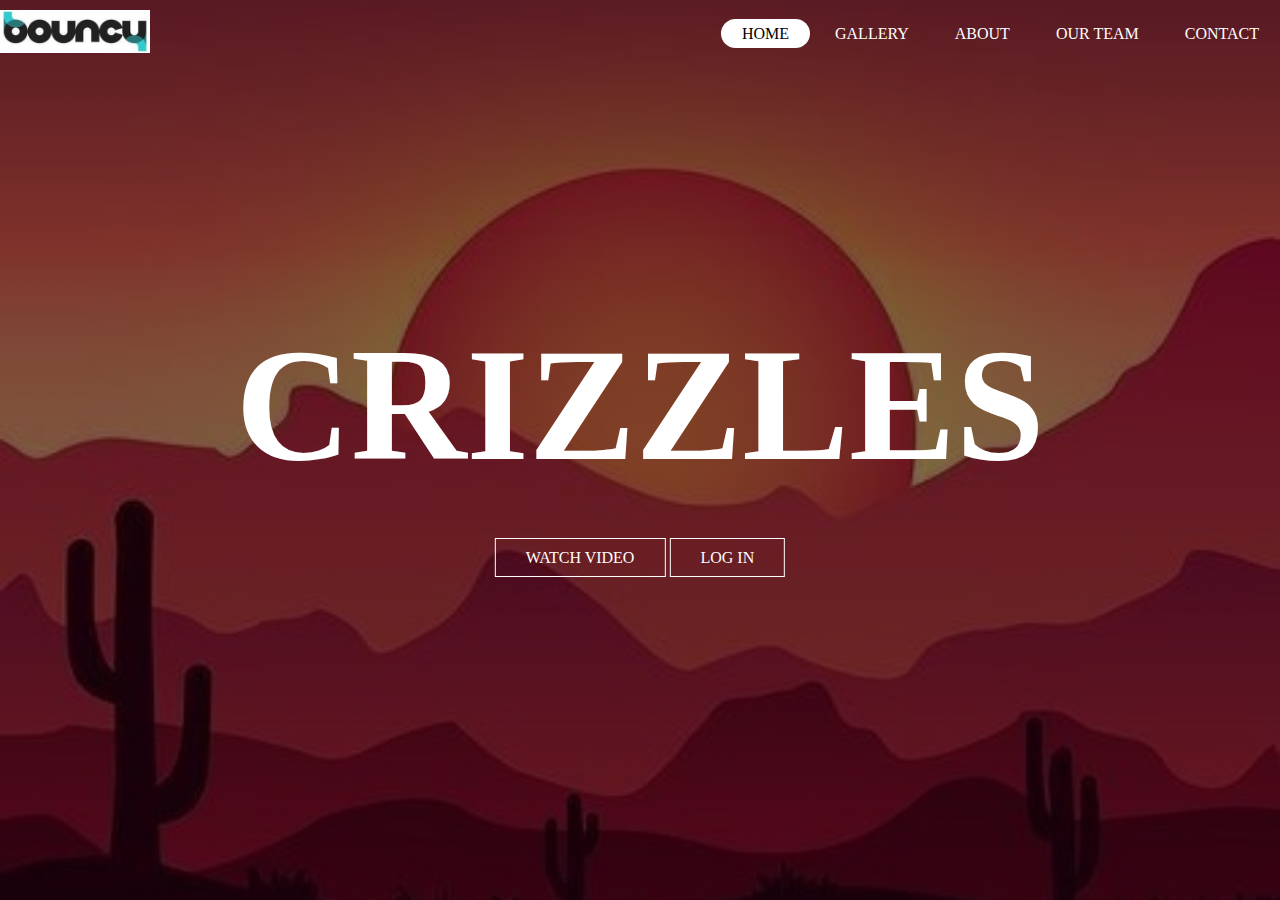
<file: index.html>
<html>
<head>
	<title> START UP </title> 
	<link rel="stylesheet" type="text/css" href="style.css">
</head>
	<body>
			<header>
				<div class="main">
						<div class="logo">
							<img src="logo.jpg">
						</div>
					<ul>
						<li class="active"><a href="#">HOME</a></li>
						<li><a href="#">GALLERY</a></li>
						<li><a href="#">ABOUT</a></li>
						<li><a href="#">OUR TEAM</a></li>
						<li><a href="#">CONTACT</a></li>
					</ul>
				</div>
			<div class="title">
			 <h1>CRIZZLES</h1>
			</div>	
			<div class="button">
				<a href="video.mp4" class="btn">WATCH VIDEO</a>
				<a href="pages/log in.html" class="btn">LOG IN</a>
			</div>
			
			</header>
	</body>
</html>
</file>
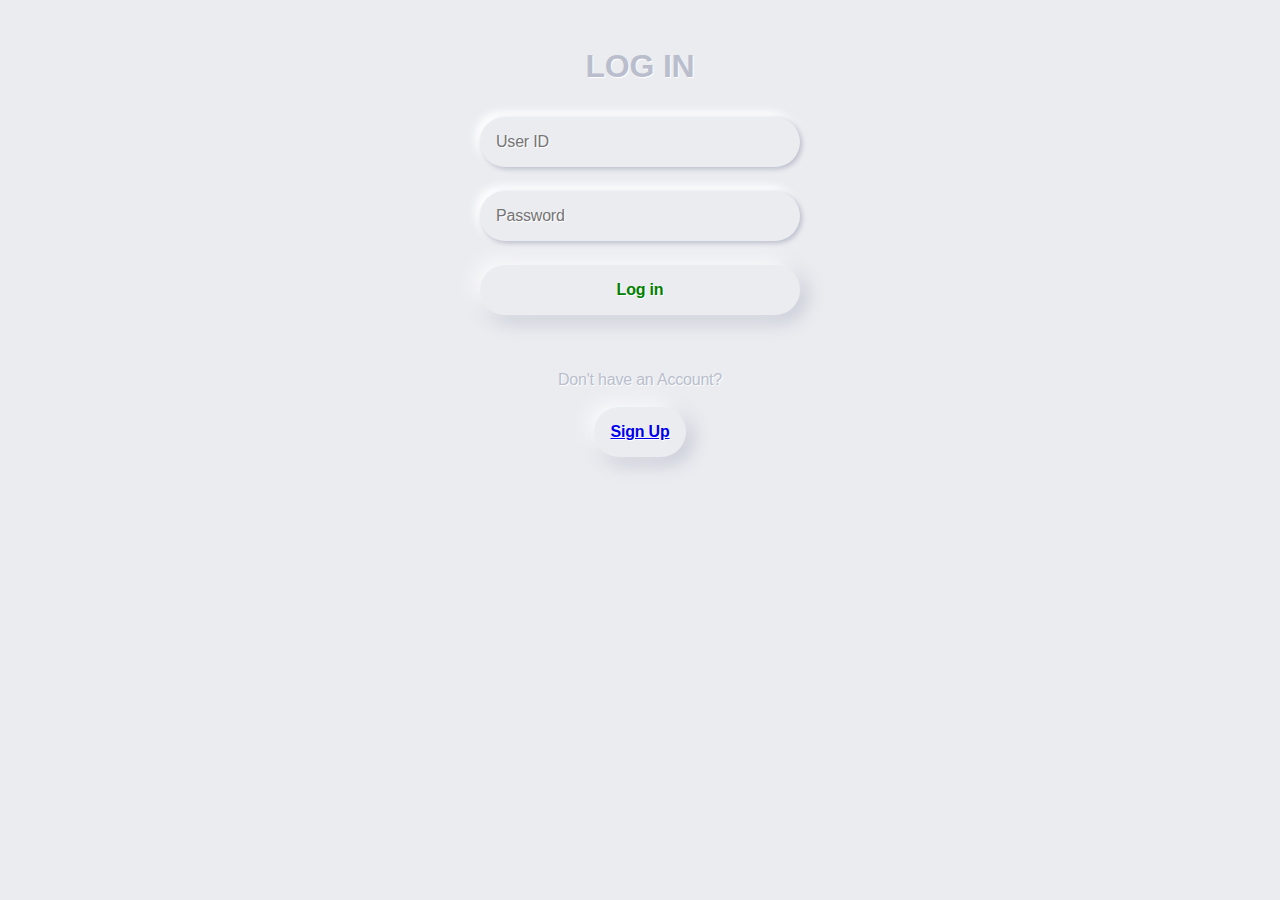
<file: pages/log in.html>
<!DOCTYPE html>
<html>
	<head>
		<title>LOG IN</title>
		<link rel="stylesheet" type="text/css" href="sign in.css">
	</head>
	<body bgcolor="#EBECF0">

		    <form id="log">
			  <div class="segment">
				<h1>LOG IN</h1>
			  </div>
					<label>
						<input type="text" name="User ID" placeholder="User ID" required="">
					</label>
				
					<label>
						<input type="password" name="password" placeholder="Password" required="">
					</label>
						<div id="btn">
							<button type="submit" name="button" class="green">Log in</button>
						</div>

						<div class="segment">
		    					<p>Don't have an Account? </p><br><button><h4><a href="sign in.html">Sign Up</a></h4>
		    												</button>
		   				</div> 
		    </form>



	</body>
	
	</html>
</file>
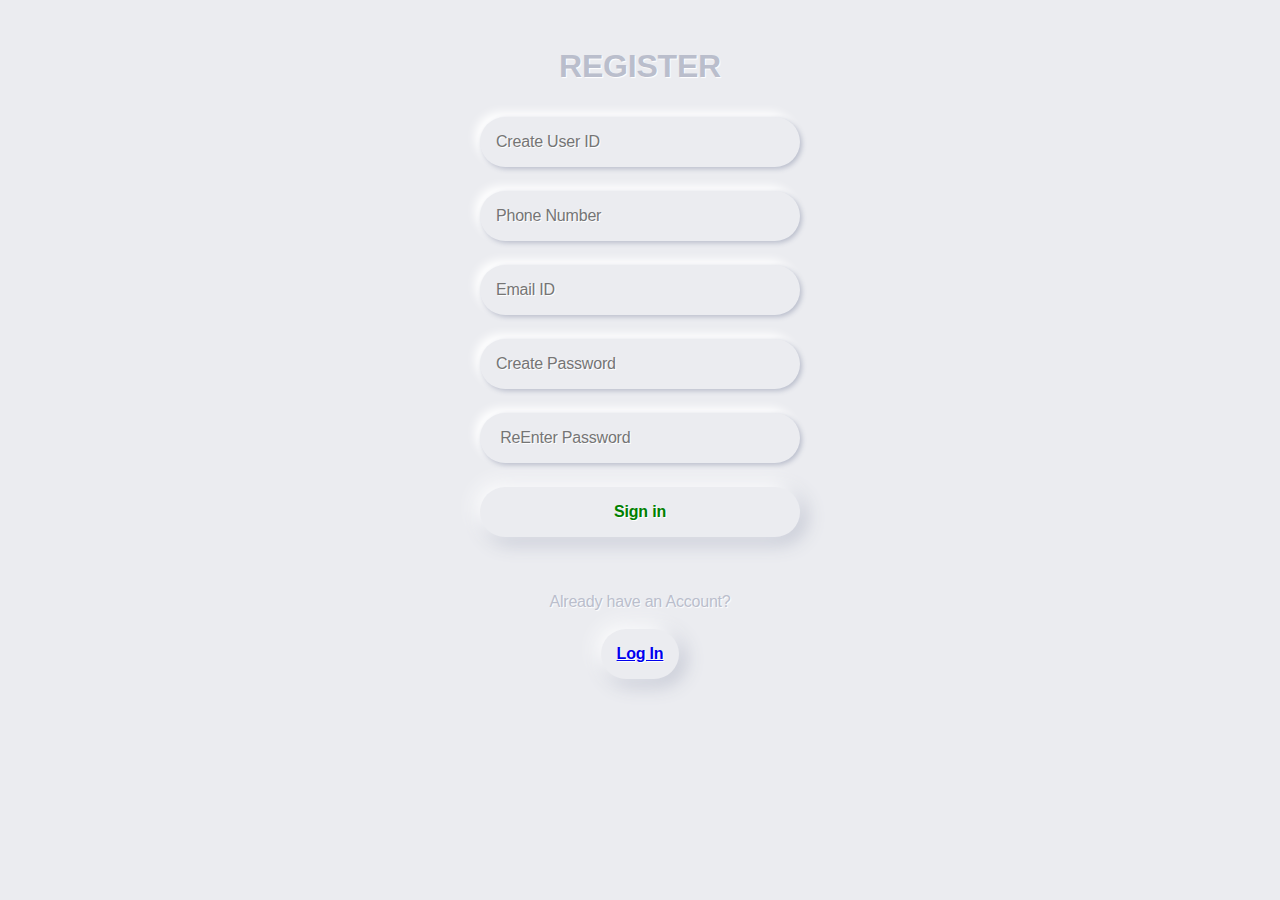
<file: pages/sign in.html>
<!DOCTYPE html>
<html>
	<head>
		<title>SIGN IN</title>
		<link rel="stylesheet" type="text/css" href="sign in.css">
	</head>
	<body bgcolor="#EBECF0">

		    <form id="reg">
			  <div class="segment">
				<h1>REGISTER</h1>
			  </div>
					<label>
						<input type="text" name="User ID" placeholder="Create User ID" required="">
					</label>

					<label>
						<input type="text" name="phone" placeholder="Phone Number" required="">
					</label>

					<label>
						<input type="Email" name="Email" placeholder="Email ID" required="">
					</label>
				
					<label>
						<input type="password" name="password" placeholder="Create Password" required="">
					</label>

					<label>
						<input type="password" name="password" placeholder=" ReEnter Password" required="">
					</label>


						<div id="btn">
							<button type="submit" name="button" class="green">Sign in</button>
						</div>

						<div class="segment">
		    					<p>Already have an Account? </p><br>
		    			                 <button>
		    							    <h4><a href="log in.html">Log In</a></h4></p>							
		    							</button>
		   				</div>
		    </form>

	</body>
	
	</html>
</file>
<file: style.css>
*{
	margin: 0;
	padding: 0;
	font-family: Century Gothic;
}

header{
	background-image:linear-gradient(rgba(0,0,0,0.5),rgba(0,0,0,0.5)), url(1.jpg);
	height: 100vh;
	background-size: cover;
	background-position: center;
}

ul{
	float:right;
	list-style-type: none;
	margin-top:25px; 
}

ul li{
	display: inline-block;
}

ul li a{
	text-decoration: none;
	color:#fff;
	padding: 5px 20px;
	border: 1px solid transparent;
	border-radius: 100px;
	transition:0.6s ease;
}

ul li a:hover{
	background-color: #fff;
	color: #000;
}

ul li.active a{
	background-color:#fff;
	color:#000;
}

.logo img{
	float: left;
	width: 150px;
	height: auto;
	margin-top:10px;
}

.main{
	max-width: 1300px;
	margin: auto;
}

.title{
	position: absolute;
	top: 45%;
	left: 50%;
	transform: translate(-50%,-50%);
}

.title{
	color: #fff;
	font-size: 80px;
}

.button{
	position: absolute;
	top: 62%;
	left:50%;
	transform: translate(-50%,-50%);
}

.btn{
	border: 1px solid #fff;
	padding: 10px 30px;
	color: #fff;
	text-decoration: none;
	transition: 0.6s ease;
}

.btn:hover{
	background-color: #fff;
	color: #000;
}
</file>
<file: pages/sign in.css>
*{
	margin: 0;
	padding: 0;
	font-family:  sans-serif;
}


body,p,input,select,textarea,button{
	font-family: sans-serif;
	letter-spacing: -0.2px;
	font-size: 16px;
}

div,p{
	color: #BABECC;
	text-shadow: 1PX 1PX 1PX #FFF; 
}

form{
	padding: 16px;
	width: 320px;
	margin: 0 auto;
}


.segment{
	padding: 32px 0;
	text-align: center;
}

button, input{
	border: 0;
	outline: 0;
	font-size: 16px;
	border-radius: 320px;
	padding: 16px;
	background-color: #EBECF0;
	text-shadow: 1px 1px 0 #FFF;
}

label{
	display: block;
	margin-bottom: 24px;
	width: 100%;
}

input{
	margin-right:  8px;
	box-shadow:  2px 2px 5px #BABECC,
				 -5px -5px 10px #FFF;
	width: 100%;
	box-sizing: border-box;
	transition: all 0.2s ease-in-out;
	appearance: none;
	-webkit-appearance: none;
}

input:hover{
	margin-right:  8px;
	box-shadow: inset 2px 2px 5px #BABECC,
				inset -5px -5px 10px #FFF;
}

input:focus{
	box-shadow: inset 1px 1px 2px #BABECC,
				inset -1px -1px 2px #FFF;
}
button{
	color: #61677C;
	font-weight: bold;
	box-shadow: -5px -5px 20px #FFF,
				5px 5px 20px #BABECC;
	transition: all 0.2s ease-in-out;
	cursor: pointer;
	font-weight: 600;
}

button:hover{
	box-shadow: -2px -2px 5px #FFF,
				2px 2px 5px #BABECC;
}

button:active{
	box-shadow: inset 1px 1px 2px #BABECC,
				inset -1px -1px 2px #FFF;
}

button.green{
	display: block;
	margin-bottom: 24px;
	width: 100%;
	color: green;
}

button.red{
	display: block;
	width: 100%;
	color: #AE1100;
}
</file>
